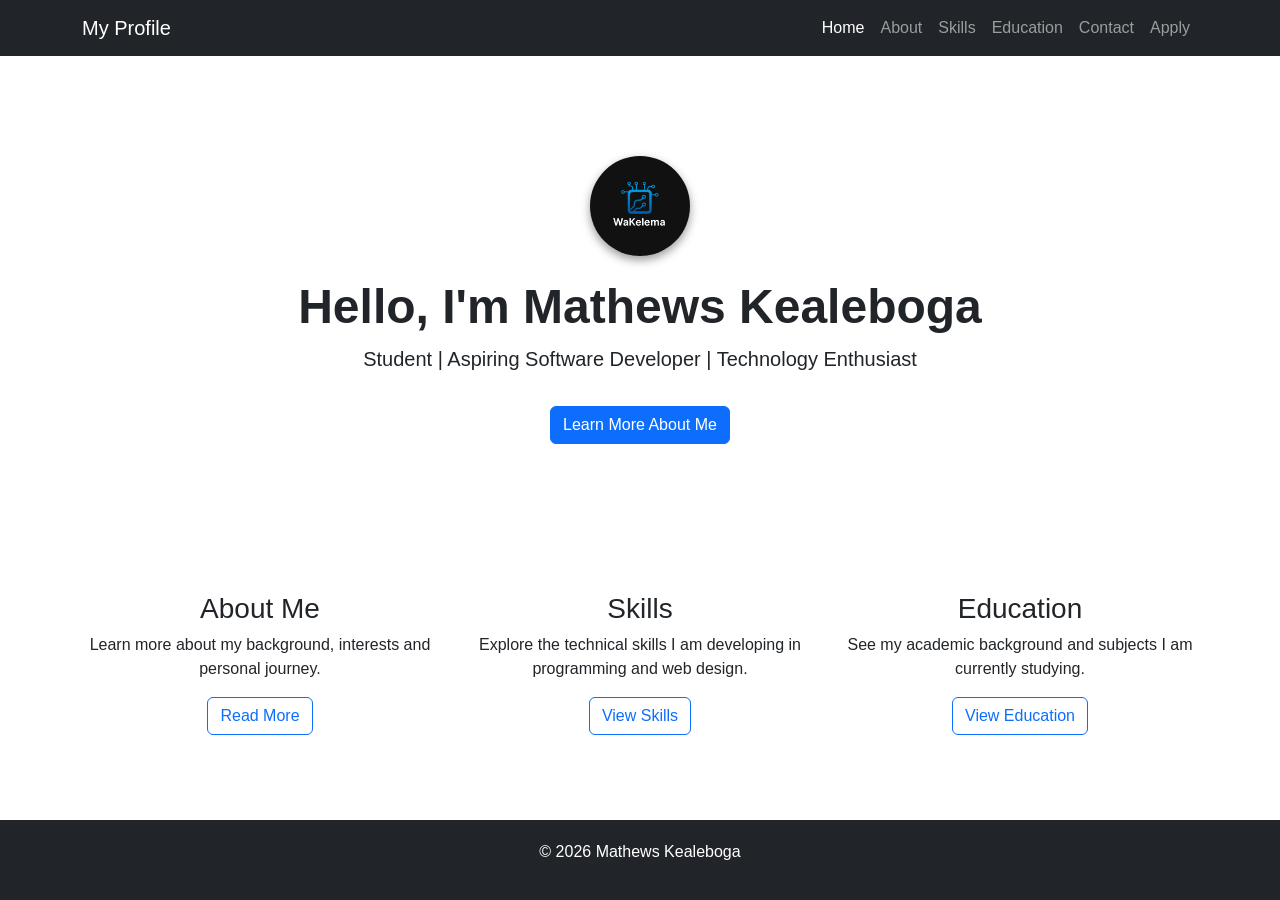
<file: index.html>
<!DOCTYPE html>
<html lang="en">

<head>

<meta charset="UTF-8">
<title>Mathews Kealeboga | Portfolio</title>

<link href="https://cdn.jsdelivr.net/npm/bootstrap@5.3.2/dist/css/bootstrap.min.css" rel="stylesheet">
<link rel="stylesheet" href="style.css">

</head>

<body>

<nav class="navbar navbar-expand-lg navbar-dark bg-dark">
<div class="container">

<a class="navbar-brand" href="index.html">My Profile</a>

<button class="navbar-toggler" type="button" data-bs-toggle="collapse" data-bs-target="#navbarNav">
<span class="navbar-toggler-icon"></span>
</button>

<div class="collapse navbar-collapse" id="navbarNav">

<ul class="navbar-nav ms-auto">

<li class="nav-item">
<a class="nav-link active" href="index.html">Home</a>
</li>

<li class="nav-item">
<a class="nav-link" href="about.html">About</a>
</li>

<li class="nav-item">
<a class="nav-link" href="skills.html">Skills</a>
</li>

<li class="nav-item">
<a class="nav-link" href="education.html">Education</a>
</li>

<li class="nav-item">
<a class="nav-link" href="contact.html">Contact</a>
</li>

<li class="nav-item">
<a class="nav-link" href="application.html">Apply</a>
</li>

</ul>

</div>
</div>
</nav>


<section class="hero-section text-center">

<div class="container">

<div class="profile-box">
<img src="profile.jpg" alt="Mathews Kealeboga" class="profile-img">
</div>

<h1>Hello, I'm Mathews Kealeboga</h1>

<p class="lead">
Student | Aspiring Software Developer | Technology Enthusiast
</p>

<a href="about.html" class="btn btn-primary mt-3">Learn More About Me</a>

</div>

</section>


<div class="container mt-5">

<div class="row text-center">

<div class="col-md-4">

<h3>About Me</h3>

<p>
Learn more about my background, interests and personal journey.
</p>

<a href="about.html" class="btn btn-outline-primary">Read More</a>

</div>


<div class="col-md-4">

<h3>Skills</h3>

<p>
Explore the technical skills I am developing in programming and web design.
</p>

<a href="skills.html" class="btn btn-outline-primary">View Skills</a>

</div>


<div class="col-md-4">

<h3>Education</h3>

<p>
See my academic background and subjects I am currently studying.
</p>

<a href="education.html" class="btn btn-outline-primary">View Education</a>

</div>

</div>

</div>


<footer class="footer text-center">

<p>© 2026 Mathews Kealeboga</p>

</footer>


<script src="https://cdn.jsdelivr.net/npm/bootstrap@5.3.2/dist/js/bootstrap.bundle.min.js"></script>

</body>
</html>
</file>
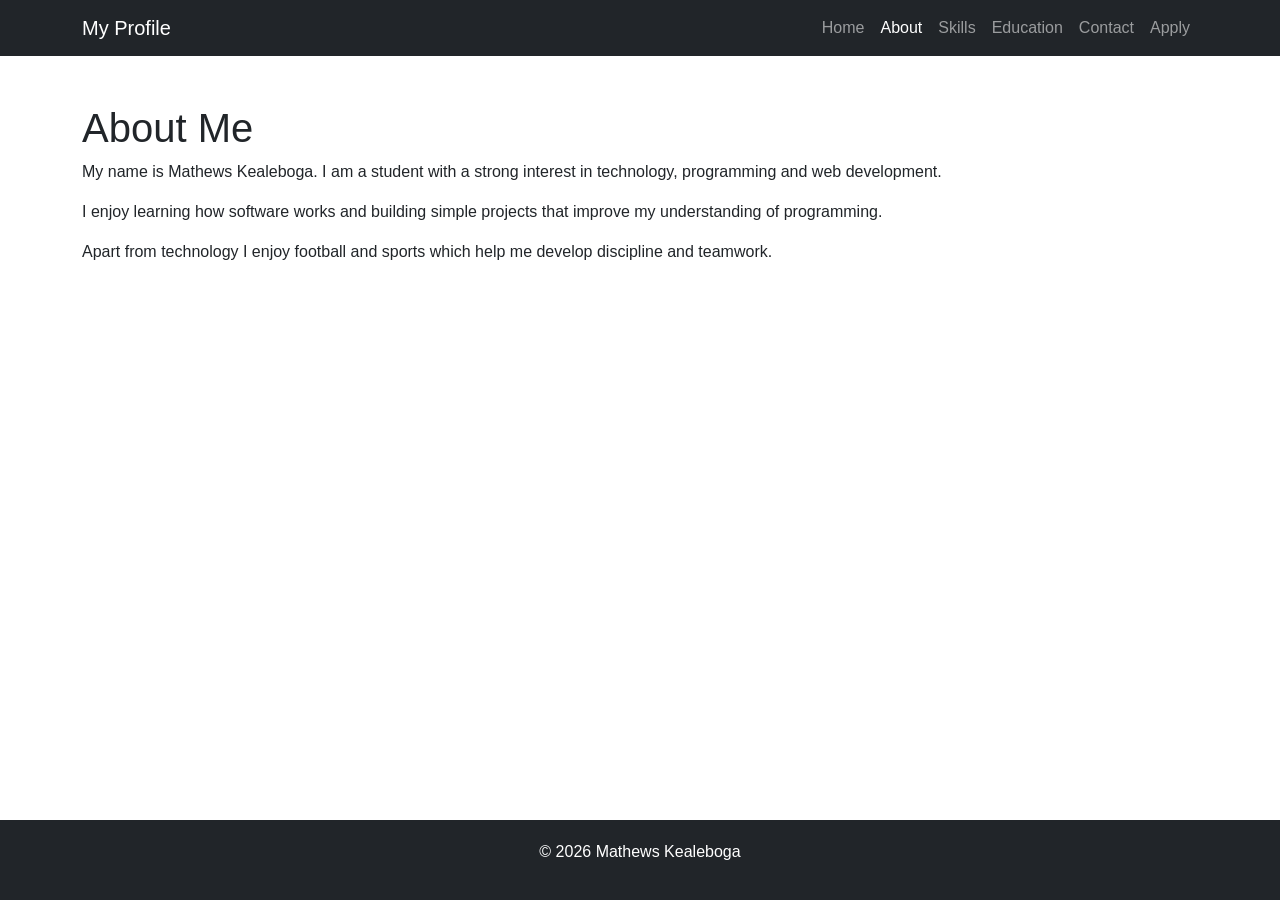
<file: about.html>
<!DOCTYPE html>
<html lang="en">

<head>

<meta charset="UTF-8">
<title>About Me</title>

<link href="https://cdn.jsdelivr.net/npm/bootstrap@5.3.2/dist/css/bootstrap.min.css" rel="stylesheet">
<link rel="stylesheet" href="style.css">

</head>

<body>

<nav class="navbar navbar-expand-lg navbar-dark bg-dark">
<div class="container">

<a class="navbar-brand" href="index.html">My Profile</a>

<ul class="navbar-nav ms-auto">

<li class="nav-item"><a class="nav-link" href="index.html">Home</a></li>
<li class="nav-item"><a class="nav-link active" href="about.html">About</a></li>
<li class="nav-item"><a class="nav-link" href="skills.html">Skills</a></li>
<li class="nav-item"><a class="nav-link" href="education.html">Education</a></li>
<li class="nav-item"><a class="nav-link" href="contact.html">Contact</a></li>
<li class="nav-item"><a class="nav-link" href="application.html">Apply</a></li>

</ul>

</div>
</nav>


<div class="container mt-5">

<h1>About Me</h1>

<p>
My name is Mathews Kealeboga. I am a student with a strong interest in
technology, programming and web development.
</p>

<p>
I enjoy learning how software works and building simple projects
that improve my understanding of programming.
</p>

<p>
Apart from technology I enjoy football and sports which help me
develop discipline and teamwork.
</p>

</div>

</body>
  
  <footer class="footer text-center">
<p>© 2026 Mathews Kealeboga</p>
</footer>
</html>
</file>
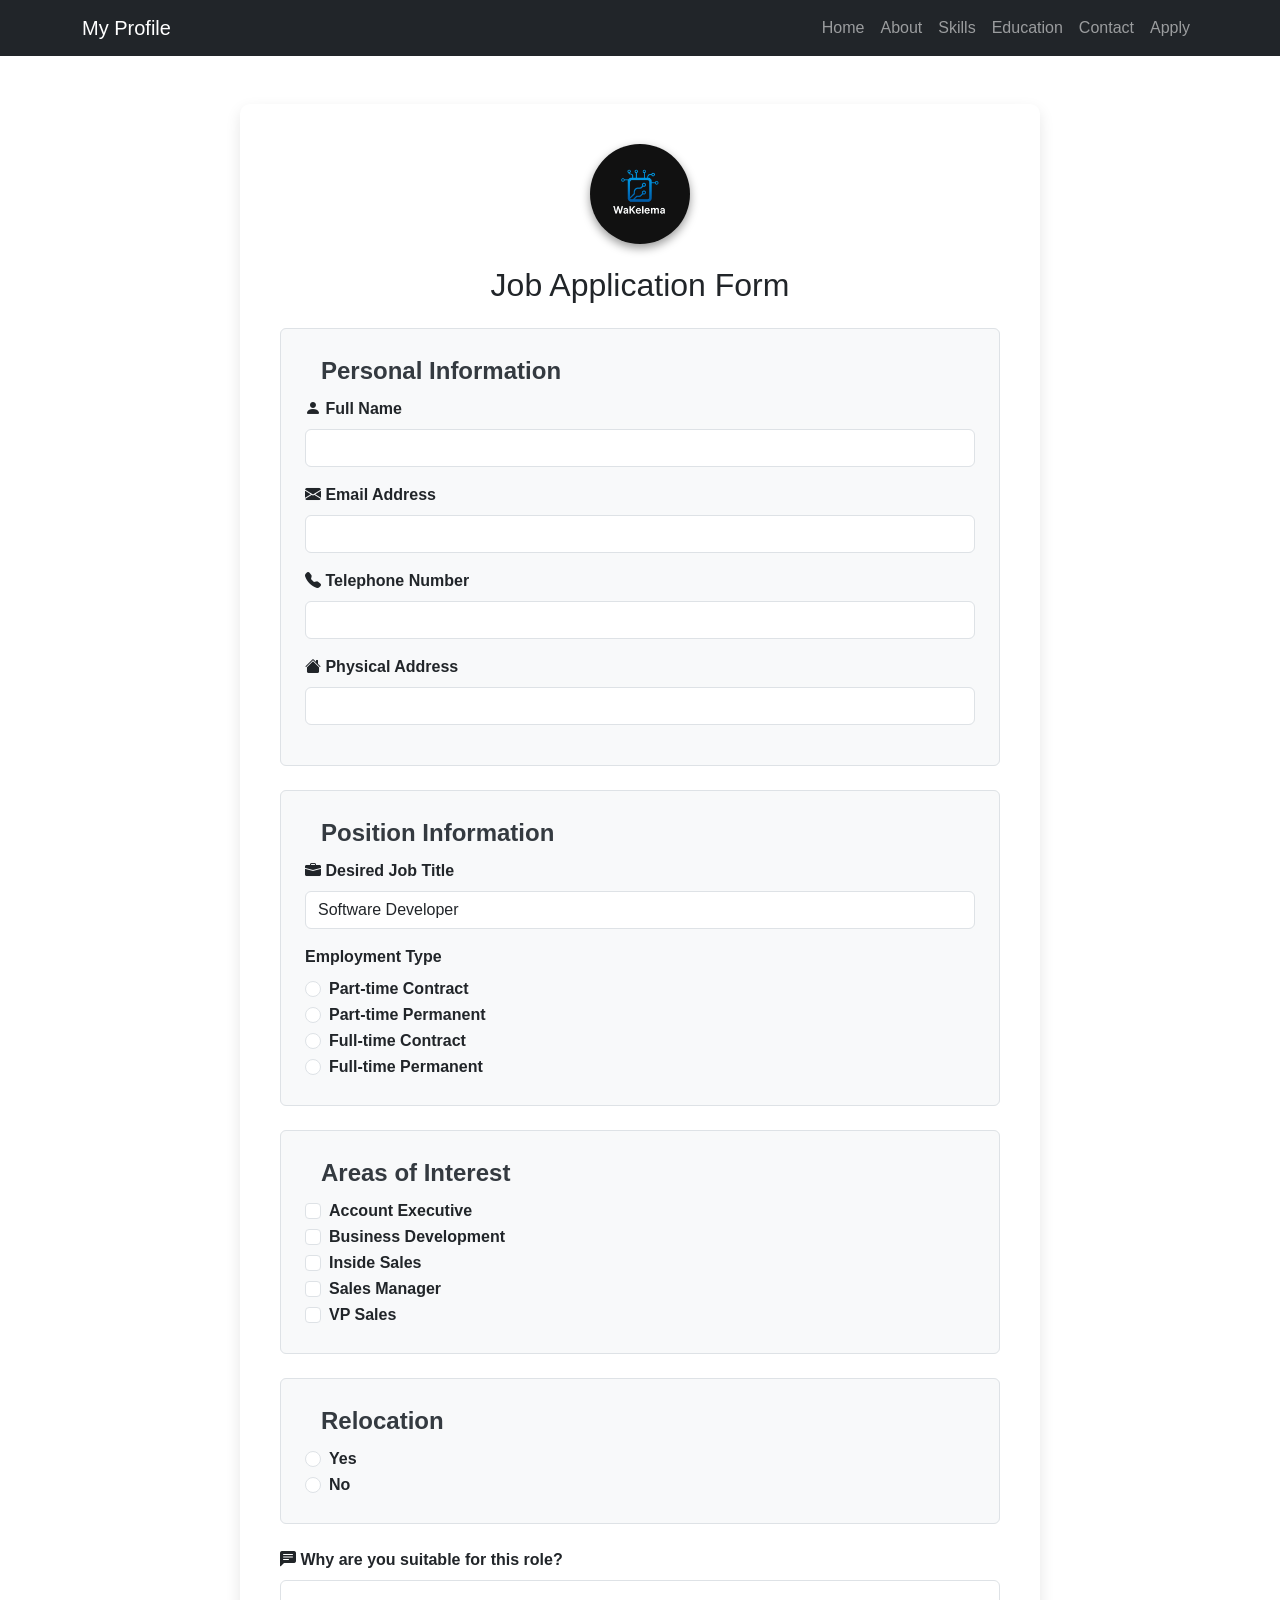
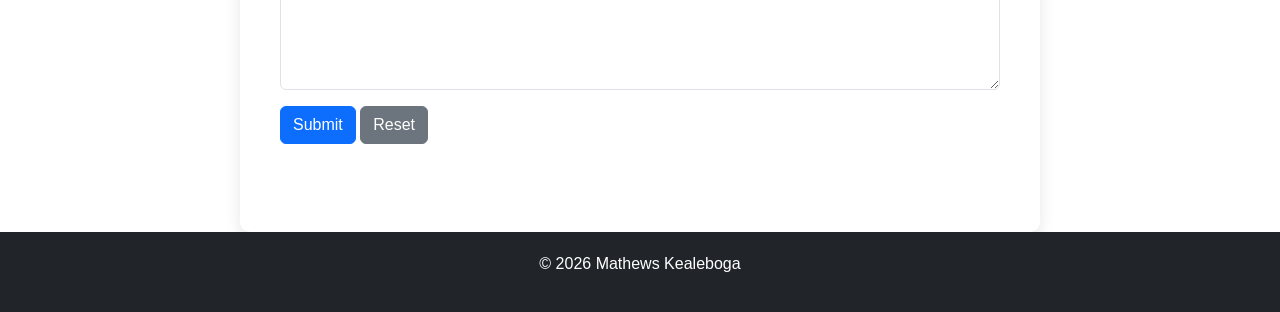
<file: application.html>
<!DOCTYPE html>
<html lang="en">

<head>

<meta charset="UTF-8">
<title>Job Application | Mathews Kealeboga</title>

<link href="https://cdn.jsdelivr.net/npm/bootstrap@5.3.2/dist/css/bootstrap.min.css" rel="stylesheet">
<link rel="stylesheet" href="https://cdn.jsdelivr.net/npm/bootstrap-icons@1.11.1/font/bootstrap-icons.css">
<link rel="stylesheet" href="style.css">

</head>

<body>

<nav class="navbar navbar-expand-lg navbar-dark bg-dark">
<div class="container">

<a class="navbar-brand" href="index.html">My Profile</a>

<button class="navbar-toggler" type="button" data-bs-toggle="collapse" data-bs-target="#navbarNav">
<span class="navbar-toggler-icon"></span>
</button>

<div class="collapse navbar-collapse" id="navbarNav">

<ul class="navbar-nav ms-auto">

<li class="nav-item">
<a class="nav-link" href="index.html">Home</a>
</li>

<li class="nav-item">
<a class="nav-link" href="about.html">About</a>
</li>

<li class="nav-item">
<a class="nav-link" href="skills.html">Skills</a>
</li>

<li class="nav-item">
<a class="nav-link" href="education.html">Education</a>
</li>

<li class="nav-item">
<a class="nav-link" href="contact.html">Contact</a>
</li>

<li class="nav-item">
<a class="nav-link" href="application.html">Apply</a>
</li>

</ul>

</div>
</div>
</nav>


<div class="container mt-5 form-container">

<div class="text-center mb-3">

<div class="profile-box">
<img src="profile.jpg" class="profile-img" alt="Profile Logo">
</div>

<h2 class="mb-4">Job Application Form</h2>

</div>

<form onsubmit="return validateForm()">

<fieldset class="p-4 border rounded">

<legend class="w-auto px-3">Personal Information</legend>

<div class="mb-3">
<label class="form-label"><i class="bi bi-person-fill"></i> Full Name</label>
<input type="text" class="form-control" id="fullname">
</div>

<div class="mb-3">
<label class="form-label"><i class="bi bi-envelope-fill"></i> Email Address</label>
<input type="email" class="form-control" id="email">
</div>

<div class="mb-3">
<label class="form-label"><i class="bi bi-telephone-fill"></i> Telephone Number</label>
<input type="text" class="form-control" id="telephone">
</div>

<div class="mb-3">
<label class="form-label"><i class="bi bi-house-fill"></i> Physical Address</label>
<input type="text" class="form-control">
</div>

</fieldset>


<br>


<fieldset class="p-4 border rounded">

<legend class="w-auto px-3">Position Information</legend>

<div class="mb-3">
<label class="form-label"><i class="bi bi-briefcase-fill"></i> Desired Job Title</label>

<select class="form-control">
<option>Software Developer</option>
<option>Web Designer</option>
<option>IT Support</option>
<option>Database Administrator</option>
</select>

</div>


<label class="form-label">Employment Type</label>

<div class="form-check">
<input class="form-check-input" type="radio" name="employment">
<label class="form-check-label">Part-time Contract</label>
</div>

<div class="form-check">
<input class="form-check-input" type="radio" name="employment">
<label class="form-check-label">Part-time Permanent</label>
</div>

<div class="form-check">
<input class="form-check-input" type="radio" name="employment">
<label class="form-check-label">Full-time Contract</label>
</div>

<div class="form-check">
<input class="form-check-input" type="radio" name="employment">
<label class="form-check-label">Full-time Permanent</label>
</div>

</fieldset>


<br>


<fieldset class="p-4 border rounded">

<legend class="w-auto px-3">Areas of Interest</legend>

<div class="form-check">
<input class="form-check-input interest" type="checkbox">
<label class="form-check-label">Account Executive</label>
</div>

<div class="form-check">
<input class="form-check-input interest" type="checkbox">
<label class="form-check-label">Business Development</label>
</div>

<div class="form-check">
<input class="form-check-input interest" type="checkbox">
<label class="form-check-label">Inside Sales</label>
</div>

<div class="form-check">
<input class="form-check-input interest" type="checkbox">
<label class="form-check-label">Sales Manager</label>
</div>

<div class="form-check">
<input class="form-check-input interest" type="checkbox">
<label class="form-check-label">VP Sales</label>
</div>

</fieldset>


<br>


<fieldset class="p-4 border rounded">

<legend class="w-auto px-3">Relocation</legend>

<div class="form-check">
<input class="form-check-input" type="radio" name="relocate">
<label class="form-check-label">Yes</label>
</div>

<div class="form-check">
<input class="form-check-input" type="radio" name="relocate">
<label class="form-check-label">No</label>
</div>

</fieldset>


<br>


<div class="mb-3">

<label class="form-label"><i class="bi bi-chat-left-text-fill"></i> Why are you suitable for this role?</label>

<textarea class="form-control" rows="4"></textarea>

</div>


<div class="mb-5">

<button class="btn btn-primary">Submit</button>

<button type="reset" class="btn btn-secondary">Reset</button>

</div>


</form>

</div>


<footer class="footer text-center">

<p>© 2026 Mathews Kealeboga</p>

</footer>


<script>

function validateForm(){

let name = document.getElementById("fullname").value;
let email = document.getElementById("email").value;
let telephone = document.getElementById("telephone").value;

let interests = document.querySelectorAll(".interest:checked");

if(name === "" || email === "" || telephone === ""){
alert("Please complete all required fields.");
return false;
}

if(interests.length === 0){
alert("Please select at least one area of interest.");
return false;
}

return true;

}

</script>


<script src="https://cdn.jsdelivr.net/npm/bootstrap@5.3.2/dist/js/bootstrap.bundle.min.js"></script>

</body>
</html>
</file>
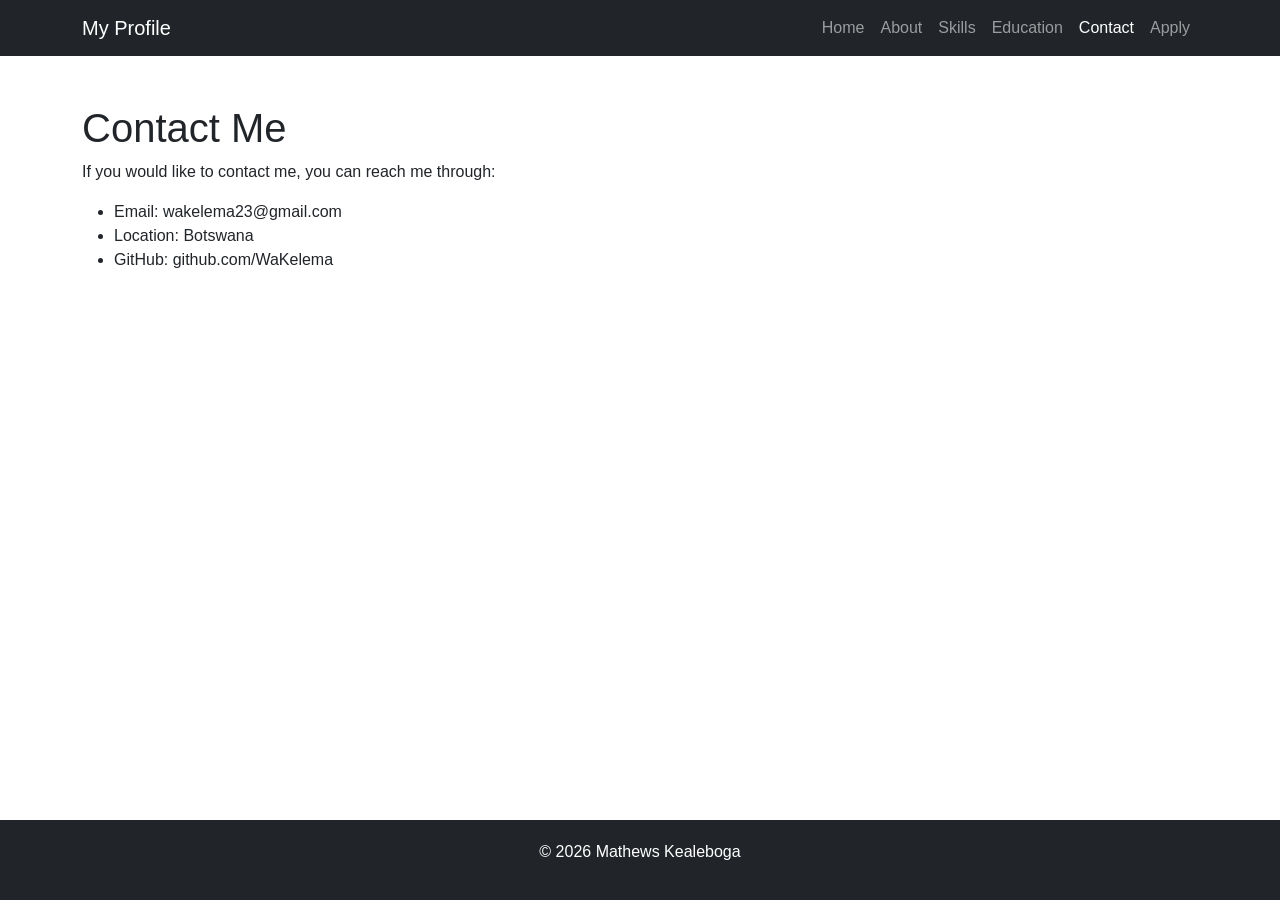
<file: contact.html>
<!DOCTYPE html>
<html lang="en">

<head>

<meta charset="UTF-8">
<title>Contact</title>

<link href="https://cdn.jsdelivr.net/npm/bootstrap@5.3.2/dist/css/bootstrap.min.css" rel="stylesheet">
<link rel="stylesheet" href="style.css">

</head>

<body>

<nav class="navbar navbar-expand-lg navbar-dark bg-dark">
<div class="container">

<a class="navbar-brand" href="index.html">My Profile</a>

<ul class="navbar-nav ms-auto">

<li class="nav-item"><a class="nav-link" href="index.html">Home</a></li>
<li class="nav-item"><a class="nav-link" href="about.html">About</a></li>
<li class="nav-item"><a class="nav-link" href="skills.html">Skills</a></li>
<li class="nav-item"><a class="nav-link" href="education.html">Education</a></li>
<li class="nav-item"><a class="nav-link active" href="contact.html">Contact</a></li>
<li class="nav-item"><a class="nav-link" href="application.html">Apply</a></li>
  
</ul>

</div>
</nav>


<div class="container mt-5">

<h1>Contact Me</h1>

<p>If you would like to contact me, you can reach me through:</p>

<ul>

<li>Email: wakelema23@gmail.com</li>
<li>Location: Botswana</li>
<li>GitHub: github.com/WaKelema</li>

</ul>

</div>


<footer class="footer text-center">
<p>© 2026 Mathews Kealeboga</p>
</footer>

</body>
</html>
</file>
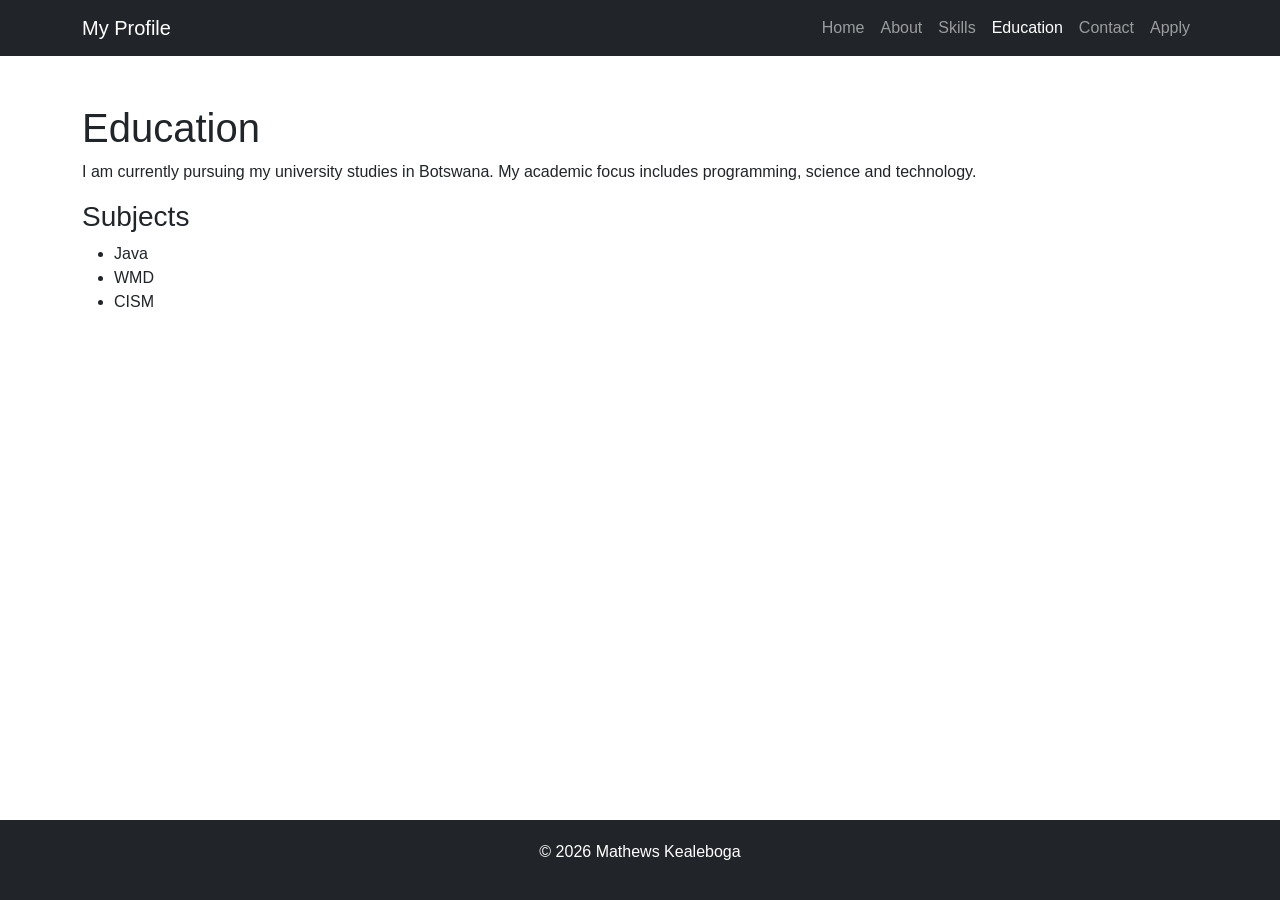
<file: education.html>
<!DOCTYPE html>
<html lang="en">

<head>

<meta charset="UTF-8">
<title>Education</title>

<link href="https://cdn.jsdelivr.net/npm/bootstrap@5.3.2/dist/css/bootstrap.min.css" rel="stylesheet">
<link rel="stylesheet" href="style.css">

</head>

<body>

<nav class="navbar navbar-expand-lg navbar-dark bg-dark">
<div class="container">

<a class="navbar-brand" href="index.html">My Profile</a>

<ul class="navbar-nav ms-auto">

<li class="nav-item"><a class="nav-link" href="index.html">Home</a></li>
<li class="nav-item"><a class="nav-link" href="about.html">About</a></li>
<li class="nav-item"><a class="nav-link" href="skills.html">Skills</a></li>
<li class="nav-item"><a class="nav-link active" href="education.html">Education</a></li>
<li class="nav-item"><a class="nav-link" href="contact.html">Contact</a></li>
<li class="nav-item"><a class="nav-link" href="application.html">Apply</a></li>
  
</ul>

</div>
</nav>


<div class="container mt-5">

<h1>Education</h1>

<p>
I am currently pursuing my university studies in Botswana.
My academic focus includes programming, science and technology.
</p>

<h3>Subjects</h3>

<ul>

<li>Java</li>
<li>WMD</li>
<li>CISM</li>

</ul>

</div>


<footer class="footer text-center">
<p>© 2026 Mathews Kealeboga</p>
</footer>

</body>
</html>
</file>
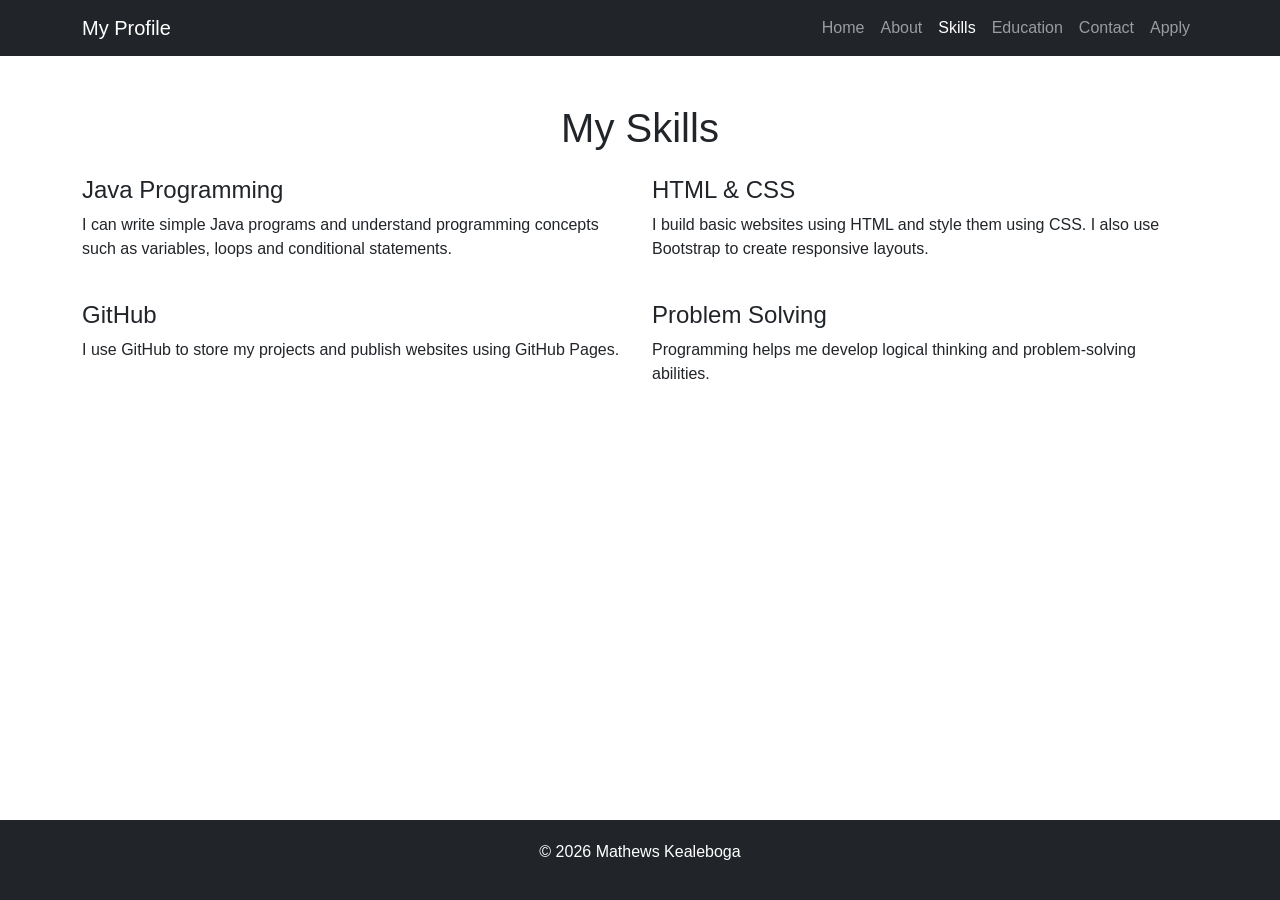
<file: skills.html>
<!DOCTYPE html>
<html lang="en">

<head>

<meta charset="UTF-8">
<title>Skills</title>

<link href="https://cdn.jsdelivr.net/npm/bootstrap@5.3.2/dist/css/bootstrap.min.css" rel="stylesheet">
<link rel="stylesheet" href="style.css">

</head>

<body>

<nav class="navbar navbar-expand-lg navbar-dark bg-dark">
<div class="container">

<a class="navbar-brand" href="index.html">My Profile</a>

<ul class="navbar-nav ms-auto">

<li class="nav-item"><a class="nav-link" href="index.html">Home</a></li>
<li class="nav-item"><a class="nav-link" href="about.html">About</a></li>
<li class="nav-item"><a class="nav-link active" href="skills.html">Skills</a></li>
<li class="nav-item"><a class="nav-link" href="education.html">Education</a></li>
<li class="nav-item"><a class="nav-link" href="contact.html">Contact</a></li>
<li class="nav-item"><a class="nav-link" href="application.html">Apply</a></li>
  
</ul>

</div>
</nav>


<div class="container mt-5">

<h1 class="text-center mb-4">My Skills</h1>

<div class="row">

<div class="col-md-6">

<h4>Java Programming</h4>
<p>
I can write simple Java programs and understand programming
concepts such as variables, loops and conditional statements.
</p>

</div>

<div class="col-md-6">

<h4>HTML & CSS</h4>
<p>
I build basic websites using HTML and style them using CSS.
I also use Bootstrap to create responsive layouts.
</p>

</div>

<div class="col-md-6 mt-4">

<h4>GitHub</h4>
<p>
I use GitHub to store my projects and publish websites using
GitHub Pages.
</p>

</div>

<div class="col-md-6 mt-4">

<h4>Problem Solving</h4>
<p>
Programming helps me develop logical thinking and
problem-solving abilities.
</p>

</div>

</div>

</div>


<footer class="footer text-center">
<p>© 2026 Mathews Kealeboga</p>
</footer>

</body>
</html>
</file>
<file: style.css>
body{
font-family: Arial, sans-serif;
min-height:100vh;
display:flex;
flex-direction:column;
background: white;
color:#212529;
}

.hero-section{
background-color:white;
color:#212529;
padding:100px 20px;
}

.hero-section h1{
font-size:48px;
font-weight:bold;
}

.hero-section p{
font-size:20px;
}

.container{
flex:1;
}

.footer{
background:#212529;
color:white;
padding:20px;
margin-top:auto;
}

.profile-box{
background:#111;
padding:15px;
border-radius:50%;
display:inline-block;
margin-bottom:15px;
box-shadow:0 4px 10px rgba(0,0,0,0.4);
}


.form-container{
max-width:800px;
margin:auto;
background:white;
padding:40px;
border-radius:10px;
box-shadow:0 6px 15px rgba(0,0,0,0.1);
}

.profile-img{
width:70px;
height:70px;
border-radius:50%;
object-fit:cover;
display:block;
}

fieldset{
background:#f8f9fa;
border:1px solid #dee2e6;
}

legend{
font-weight:bold;
color:#343a40;
}

label{
font-weight:600;
color:#212529;
}
</file>
